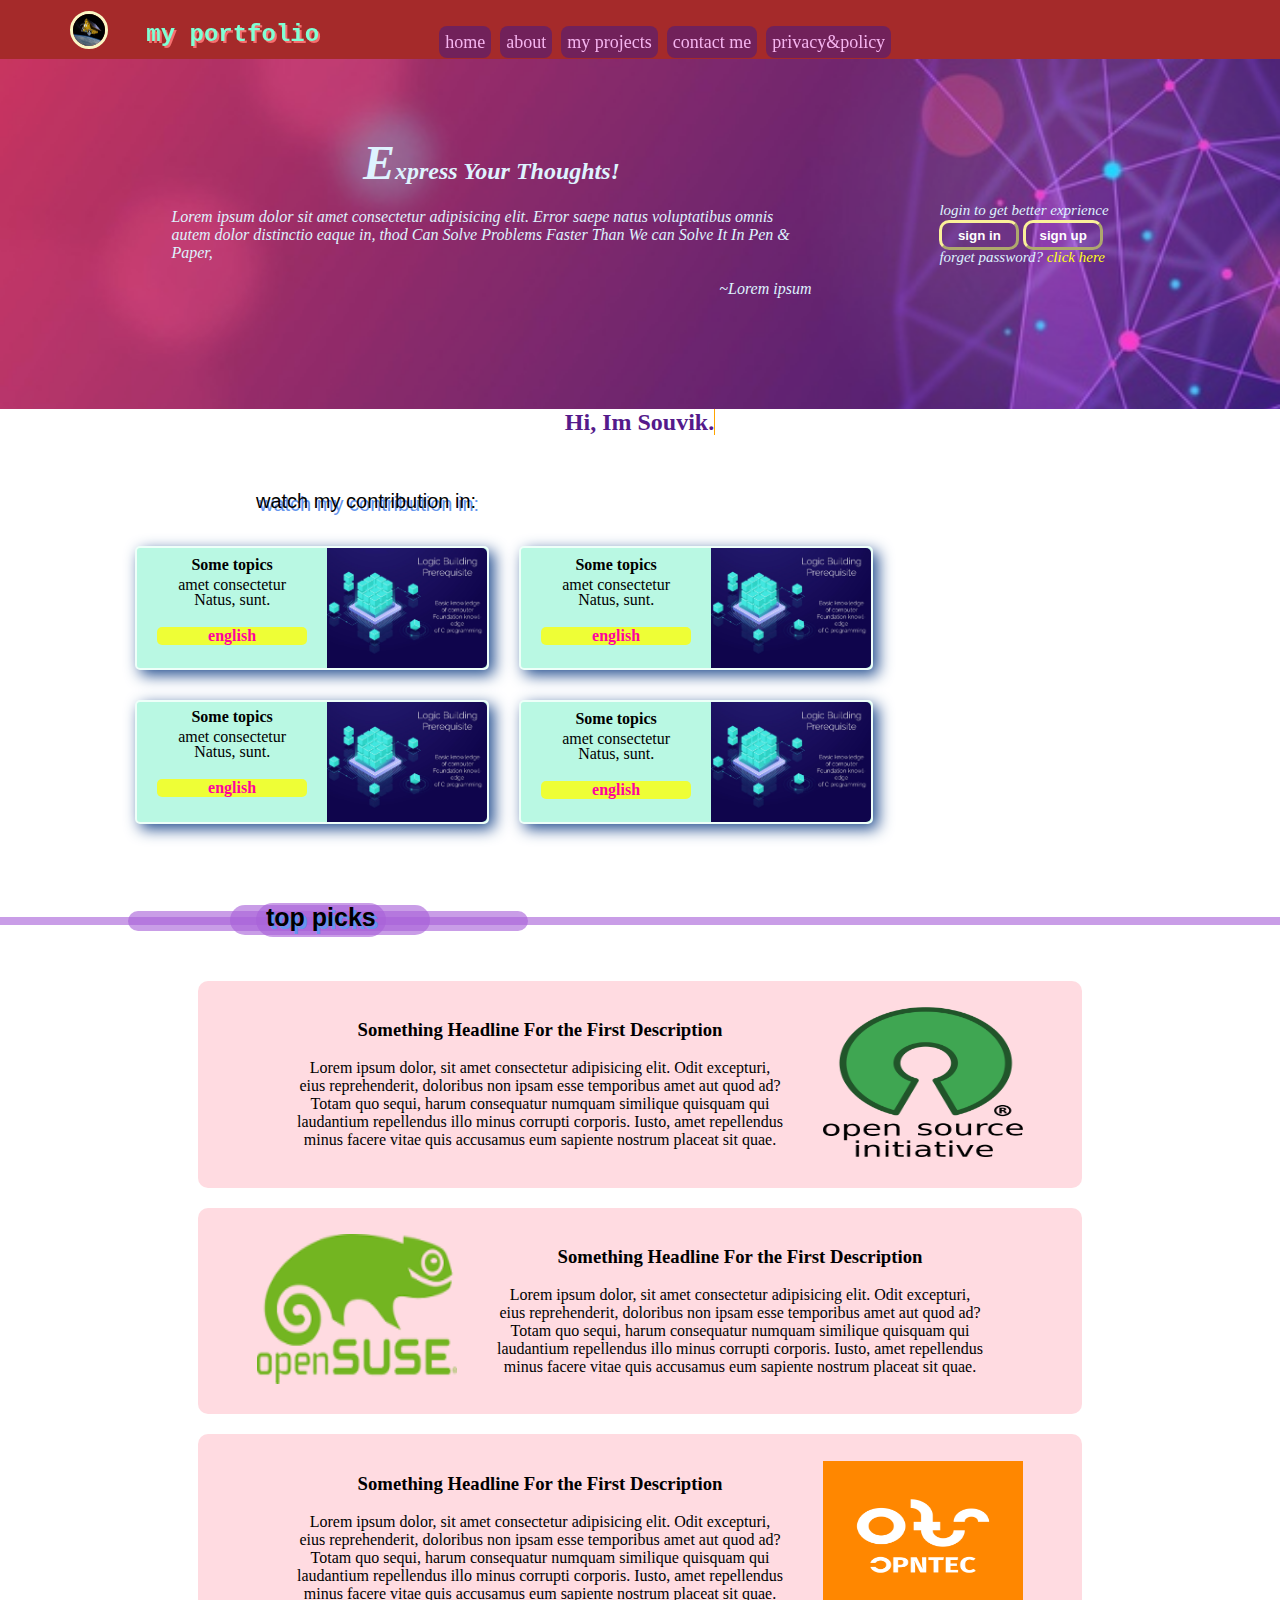
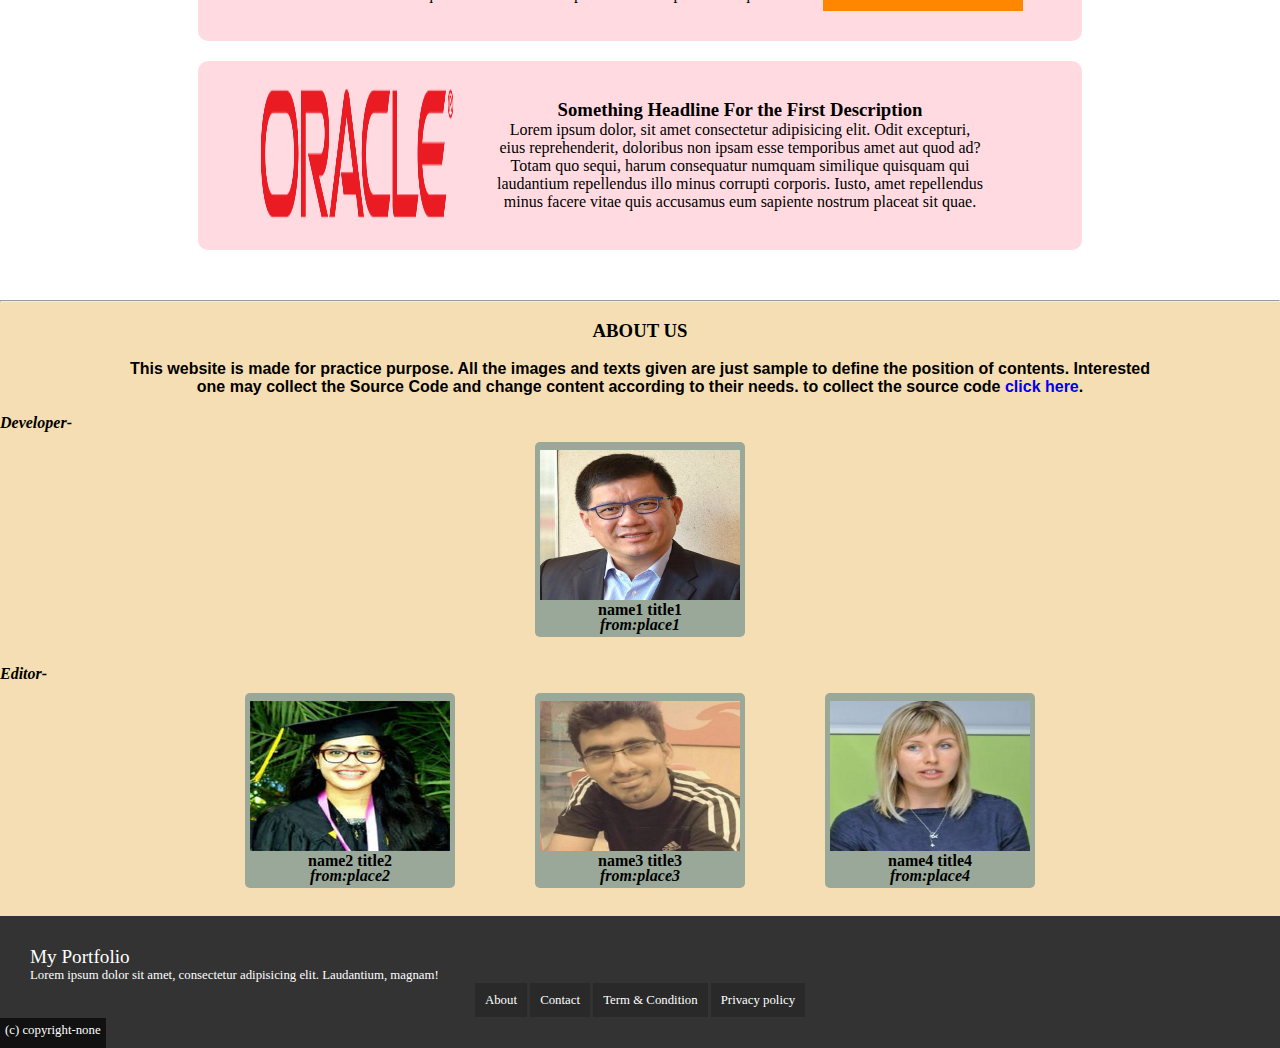
<file: index.html>
<!DOCTYPE html>
<html lang="en">

<head>
  <meta charset="UTF-8">
  <meta name="viewport" content="width=device-width, initial-scale=1.0">
  <title>Document</title>

  <link rel="stylesheet" href="css/index.css">
  <link rel="stylesheet" href="css/4'article_part.css">
  <link rel="stylesheet" href="css/index-card.css">
  <link rel="stylesheet" href="css/footer.css">
  <link rel="stylesheet" href="css/mobile_nav.css">
  <link rel="stylesheet" href="css/media_query.css">
  <script src="js/5'typewriter_style_text.js"></script>
</head>

<body >
  <header class="sticky">

    <img src="images/fontimage.jpg" height=32px; width=32px; class="logo">
    <h2 class="heading">
      my portfolio</h2>
      <nav id="navbar">
        <div style=" position:relative; padding:0px 90px">
          <ul>
            <li><a href=" #home">home</a></li>
            <li><a href="#about">about</a></li>
            <li><a href="#main">my projects</a></li>
            <li><a href="#contact">contact me</a></li>
            <li><a href="#t&c">privacy&policy</a></li>
          </ul>
        </div>
      </nav>
    

       <div class="navigation1">
<div class="dd navigation1">
  <img src="images/hamburger.jpg" alt="nav" height="35px" width="40px" class="dd-btn">
  <div class="dd-content">
      <a href="#"> home</a>
      <a href="#"> about</a>
      <a href="#"> my projects</a>
      <a href="#"> contact me</a>
      <a href="#"> privacy&policy</a>

  </div>
</div>
 

<style>

</style>
</div>

</header>



<!--|||||||||||||||||||||||||||||||||||||| FIRST IMPRESSION ||||||||||||||||||||||||||||||||||||||||||||||--> 
<structure>
  <neck>
    <div class="content" style="font-style:italic; font-weight: 200;">

      <br>

      <div class="contentin">
        <h2 style="text-align: center;">Express Your Thoughts!</h2><BR>Lorem ipsum dolor sit amet consectetur
        adipisicing elit. Error saepe natus voluptatibus omnis autem dolor distinctio eaque in, thod Can Solve Problems
        Faster Than We can Solve It In Pen & Paper,
        <br><br>
        <div style="text-align: right;">~Lorem ipsum</div>
        <br><br>
      </div>
      <div style="font-size: 15px; padding-left: 10%; border: none;">login to get better exprience
        <div style="position: relative; top:1px;">
          <input type="button" value="sign in" id="sign_btn">

          <input type="button" value="sign up" id="sign_btn"
            style=" left: 2%;">
        </div>

        forget password? <a href="#" style="color: yellow;">click here</a>

      </div>



    </div>

    </div>

    <br>

    <h2 class="typewriter">
      <a href="" class="typewrite" data-period="500"
        data-type='[ "Hi, Im Souvik.","welcome to my portfolio website.", "I Love Design.", "I Love to Develop.","and I am stil a learner" ]'>
        <span class="wrap"></span>
      </a>
    </h2>

    <style>
      .typewriter {

        text-align: center;

      }

      * {
        text-decoration: none;
      }
    </style>
  </neck>


  <!--|||||||||||||||||||||||||||||||||MAIN  CONTENT  {START}||||||||||||||||||||||||||||||||||||||||||||||||||-->



  <main style="position: relative; top:10%;"> <br><br><br>

    <div
      style="position: relative; left:20%; font-size: 20px; font-family:Verdana, Geneva, Tahoma, sans-serif;  text-shadow: 3px 3px cornflowerblue; ">
      watch my contribution in:
    </div>
    <br>

    <card>
      <firstrow>
        <div id="card1">
          <div class="card">
            <img src="images/logicbuild.jpg" alt="img" height="120px" weight="80px"
              style="border-top-right-radius:5px; border-bottom-right-radius:5px;">
            <article0>
              <h4 style="text-align:center; margin-top: 8px;">Some topics</h4><br>
              <p class="summery"> amet consectetur Natus, sunt. </p>
              <p class="feature">english</p>
            </article0>
          </div>
        </div>

        <div id="card1">
          <div class="card">
            <img src="images/logicbuild.jpg" alt="img" height="120px" weight="80px"
              style="border-top-right-radius:5px; border-bottom-right-radius:5px;">
            <article0>
              <h4 style="text-align:center;margin-top: 8px;">Some topics</h4><br>
              <p class="summery"> amet consectetur Natus, sunt. </p>
              <p class="feature">english</p>
            </article0>
          </div>
        </div>

      </firstrow>
      <secondrow>
        <div id="card1">
          <div class="card">
            <img src="images/logicbuild.jpg" alt="img" height="120px" weight="80px"
              style="border-top-right-radius:5px; border-bottom-right-radius:5px;">
            <article0>
              <h4 style="text-align:center;margin-top: 6px;">Some topics</h4><br>
              <p class="summery"> amet consectetur Natus, sunt. </p>
              <p class="feature">english</p>
            </article0>
          </div>
        </div>

        <div id="card1">
          <div class="card">
            <img src="images/logicbuild.jpg" alt="img" height="120px" weight="80px"
              style="border-top-right-radius:5px; border-bottom-right-radius:5px;">
            <article0>
              <h4 style="text-align:center;margin-top: 8px;">Some topics</h4><br>
              <p class="summery"> amet consectetur Natus, sunt. </p>
              <p class="feature">english</p>
            </article0>
          </div>
        </div>
      </secondrow>
    </card>






    <!--|||||||||||||||||||||||||||||||||||||OPTIONS {CARD} [MAIN--HERE] |||||||||||||||||||||||||||||||||||||||-->

    <top_picks>
      <div>
        <h2
          style="width: fit-content; background-color: rgba(169, 98, 216, 0.623);  position: relative; left: 20%; top: 64px; padding: 0px 10px 5px; border-radius: 120px; z-index: 5;  font-size: 25px; font-family:Verdana, Geneva, Tahoma, sans-serif; text-shadow: 3px 3px cornflowerblue; ">
          top picks</h2>
        <div style="height:8px; min-width:0px; background-color:rgb(169, 98, 216, 0.623); position:relative; top:44px;">
        </div>
        <div
          style="height:30px; width:200px; background-color:rgb(169, 98, 216, 0.623); position:relative; left: 18%;top: 24px; border-radius:100px; z-index:1; ">
        </div>
        <div
          style="height:20px; width:400px; background-color:rgb(169, 98, 216, 0.623); position:relative; left: 10%;top: 00px; border-radius:100px; z-index:1; ">
        </div>
      </div>

      <div class="total_area">
        <div class="articles">
          <article style="max-width:15cm;">
            <h3 style="text-align:center;">Something Headline For the First Description </h3>
            <br>
            <p style="text-align:center;">Lorem ipsum dolor, sit amet consectetur adipisicing elit. Odit excepturi, eius
              reprehenderit, doloribus
              non ipsam esse temporibus amet aut quod ad? Totam quo sequi, harum consequatur numquam similique quisquam
              qui laudantium repellendus illo minus corrupti corporis. Iusto, amet repellendus minus facere vitae quis
              accusamus eum sapiente nostrum placeat sit quae.</p>
          </article>
          <div><img src="images/Opensource.png" height="150px" width="200px" alt="first image" class="article_img"></div>
        </div>

        <div class="articles reverserow">
          <article style="max-width:15cm;">
            <h3 style="text-align:center;">Something Headline For the First Description </h3>
            <br>
            <p style="text-align:center;">Lorem ipsum dolor, sit amet consectetur adipisicing elit. Odit excepturi, eius
              reprehenderit, doloribus
              non ipsam esse temporibus amet aut quod ad? Totam quo sequi, harum consequatur numquam similique quisquam
              qui laudantium repellendus illo minus corrupti corporis. Iusto, amet repellendus minus facere vitae quis
              accusamus eum sapiente nostrum placeat sit quae.</p>
          </article>
          <div><img src="images/opensuse.png" height="150px" width="200px" alt="first image" class="article_img"></div>
        </div>

        <div class="articles">
          <article style="max-width:15cm;">
            <h3 style="text-align:center;">Something Headline For the First Description </h3>
            <br>
            <p style="text-align:center;">Lorem ipsum dolor, sit amet consectetur adipisicing elit. Odit excepturi, eius
              reprehenderit, doloribus
              non ipsam esse temporibus amet aut quod ad? Totam quo sequi, harum consequatur numquam similique quisquam
              qui laudantium repellendus illo minus corrupti corporis. Iusto, amet repellendus minus facere vitae quis
              accusamus eum sapiente nostrum placeat sit quae.</p>
          </article>
          <div><img src="images/opntec.png" height="150px" width="200px" alt="first image" class="article_img"></div>
        </div>

        <div class="articles reverserow">
          <article style="max-width:15cm;">
            <h3 style="text-align:center;">Something Headline For the First Description </h3>
            <p style="text-align:center;">Lorem ipsum dolor, sit amet consectetur adipisicing elit. Odit excepturi, eius
              reprehenderit, doloribus
              non ipsam esse temporibus amet aut quod ad? Totam quo sequi, harum consequatur numquam similique quisquam
              qui laudantium repellendus illo minus corrupti corporis. Iusto, amet repellendus minus facere vitae quis
              accusamus eum sapiente nostrum placeat sit quae.</p>
          </article>
          <div><img src="images/Oracle.png" height="150px" width="200px" alt="first image" class="article_img"></div>
        </div>

      </div>

    </top_picks>

  </main>

  <!--|||||||||||||||||||||||||||||||||||||||||||||ABOUT US||||||||||||||||||||||||||||||||||||||||||||||||-->

  <hr>
  <div style="background-color: wheat;">
    <br>
    <h3 style="text-align:center">ABOUT US</h3>
    <br>
    <div class="confession">This website is made for practice purpose. All the images and texts
      given are just sample to define the position of contents. Interested one may collect the Source Code and change
      content according to their needs. to collect the source code <a href="https://github.com/8-bit-souvik/portfolio-programme">click here</a>. </div>
    <div>
      <br>
      <i><b>Developer-</b></i>
      <div style="display:flex; align-items:center; justify-content: center;">
         <div class="person">
          <img src="images/person (1).jpg" height="150px" width="200px" alt="developer"><br><b> name1 title1 <br>
            <i>from:place1</i></b></div>
      </div><br>


      <i><b>Editor-</b></i>
      <br>
      <person>
        <div class="person">
          <img src="images/person (2).jpg" height="150px" width="200px" alt="editor" border-radius="5px;"><br><b> name2 title2 <br> <i>from:place2</i></b></div>
        <div class="person">
          <img src="images/person (3).jpg" height="150px" width="200px" alt="editor"><br><b> name3 title3 <br>
            <i>from:place3</i></b></div>
        <div class="person">
          <img src="images/person (4).jpg" height="150px" width="200px" alt="editor"><br><b> name4 title4 <br>
            <i>from:place4</i></b></div>
      </person>
    </div>
    <br>
   
  </div>

 <!--|||||||||||||||||||||||||||||||||||||||||||||| FOOTER ||||||||||||||||||||||||||||||||||||||||||||||||||-->
  <footer>
    <div class="footer-body">
      <div>My Portfolio</div>
      <div>
        <p>Lorem ipsum dolor sit amet, consectetur adipisicing elit. Laudantium, magnam!</p>
        <ul>
          <li><a href="#">About</a></li>
          <li><a href="#">Contact</a></li>
          <li><a href="#">Term & Condition</a></li>
          <li><a href="#">Privacy policy</a></li>
        </ul>
      </div>
    </div>
    <div class="footer-copyright">
     (c) copyright-none
    </div>
  </footer>

  <style>
   
  </style>
  </structure>
</body>


</html>
</file>
<file: css/index.css>
* {
  margin: 0%
}

body{
  max-width: fit-content ;
  overflow-x: hidden;
}


li {
  display: inline;
}

header {
  display: flex;
  background-color: rgb(165, 42, 42);
   padding: 7px;
    height:45px;
     z-index: 100000;
      position:sticky;
       top:-10px;
}

.logo {
  border-radius: 50%;
  border: 3px solid rgb(250, 246, 196);
  position: relative;
  left: 5%;
  top: 8%;
}

.heading{position: relative;
   top:30%;
   left:8%;
    font-weight: 800;
     color: aquamarine;
      text-shadow: 2px 2px rgb(247, 111, 111); 
      font-family: lucida console, monaco,monospace; 
      display:inline;}


#navbar a:link {
  text-decoration: none;
  color: rgb(245, 180, 239);
  margin-right: 5px;
  float: center;
  padding: 6px;
  background-color: #5d1d6db6;
  border-radius: 8px;
  position: relative;
  left: 20%;
  top: 25px;
  display:inline; 
  font-size:18px;
}

#navbar a:hover {
  color: rgb(97, 10, 138);
  background-color: rgb(221, 144, 56);
}

#navbar a:active {
  background-color: rgb(250, 172, 3);
}

#navbar a:visited {
  background-color: rgb(247, 230, 82);
}

body {
  background-repeat: no-repeat;
  
}

.content {z-index: 1;
  margin: auto;
  background-image: url("../images/background.jpg");
  opacity: .9;
  background-color: #cccccc;
  background-size: cover;
  height:350px;
  width: 100%;
  overflow-y: hidden;
  display: inline-flex;
  justify-content: center;
  align-items: center;
  color: rgb(219, 242, 255);
  position: relative;
  top: 1.5%;
  box-shadow: black 50px;
}


.contentin {
  width:50%;

}

.contentin::first-letter {
  font-size: 200%;
}

#sign_btn{
  outline: none;
   border-radius: 10px; 
   border-color: rgb(250, 239, 142); 
   border-width: 3px;
    z-index: 1000;
    height: 30px;
    width:80px; 
    background-color: transparent;
     font-weight: 600; 
     color:#fff
}

#sign_btn:hover{
font-size: 15px;
padding:  4px;
box-shadow: 1px 1px 0 #fff;
}

#sign_btn:after{ animation: shine .5s .2s
ease-in-out forward;
}



person{
  display:flex; text-align: center; justify-content:center
}


.person{
  text-align: center;
   line-height: 15px;
    padding:15px;
     margin:10px 40px;
      background-color:
       rgb(154, 168, 154); border-radius:5px; 
         padding: 8px 5px 5px;
}



.confession{
  width:fit-content;
   margin:0 10%;
    text-align:center;
     font-weight:bolder;
      font-family:'Gill Sans', 'Gill Sans MT', Calibri, 'Trebuchet MS', sans-serif;
}
</file>
<file: css/index-card.css>
card {
           position: relative;
           left:120px;
           
        }

        firstrow {
            display: flex;
        }

        secondrow {
            display: flex;
        }

article0{
    padding:0px 20px;
}

        .card {
            border: 2px solid rgb(238, 255, 249);
            background-color: rgb(185, 248, 227);
            display: flex;
            max-width: 350px;
            max-height: 120px;
            border-radius: 5px;
            box-shadow: 5px 5px 15px rgb(34, 77, 143);
            flex-direction: row-reverse;
            margin: 15px;
        }

        .summery {
            
            max-width: 500px;
            line-height: 15px;
            position: relative;
            bottom: 15px;
            text-align: center;
            justify-content: center;
            padding: 0px 0px;
            
        }

        .feature {
            background-color: rgba(255, 255, 0, 0.76);
            max-width: cover;
            position: relative;
            top: 5px;
            text-align: center;
            color: rgb(255, 2, 158);
            font-weight: bolder;
            border-radius:5px;
        }


        .card:hover {
            transform: scale(1.10);
            box-shadow: 5px 5px 15px rgba(0, 0, 0, 0.6);
        }

        .card {
            transition: 0.3s ease;
            cursor: pointer;
        }
</file>
<file: css/footer.css>
footer{
    color:#fff;
    background: #333;
    position:relative;
    font-size:80%;
  }
  
  .footer-copyright{
    height:20px;
    width:cover;
    background:#111;
    padding:5px;
    position:absolute;
    bottom:0px;
    left:0px;
  }
  
  .footer-body{
    padding:30px;
  }
  
  .footer-body > div:first-child{
    font-size:150%
  }
  
  .footer-body ul {
    list-style-type: none;
    margin:0px;
    padding:10px;
    text-align:center;
  }
  
  .footer-body li > a {
    background-color: rgb(41, 41, 41);
    padding:10px;
    color:white;
    text-decoration:none;
    margin-bottom:7px;
  }
  
  .footer-body li > a:hover{
    background-color: rgb(255, 254, 254);
    color:black
  }
</file>
<file: css/mobile_nav.css>
.dd{
    flex-direction: row-reverse;
    position: relative;
    left:120%;
    display:inline-block;
   }
   
   
   .dd-content{
    position: relative;
    right: 110px;
    background-color: rgb(201, 230, 250);
    width:150px;
    height:0px;
    box-shadow: 0 18px 36px rgb(0, 45, 128), 0 14px 11px rgb(126, 26, 26);
    overflow: hidden;
    transition: .5s;
   }
   
   .dd:hover > .dd-content  {
    height:245px;
    display:block;
   }
   
   .dd-content > a {
    border-bottom: black solid 1px;
    display:block;
    padding:15px;
    text-decoration:none;
    color:black;
   }
   
   .dd-content a:hover{
   background-color:rgb(112, 112, 111);
   color:blanchedalmond;
   }
</file>
<file: css/media_query.css>
@media only screen and (max-width: 940px) {
    #navbar { 
      display:none;
     }
    }
    
    @media only screen and (min-width:940px) {
      .navigation1{
        display:none;
      }
    }
  
      

@media only screen and (max-width: 825px) {
    card {
        position: static;
     }
   
    .feature {
        position: relative;
        bottom: 20px;
        margin: 0;
    }
}


  @media only screen and (max-width:725px){
    person{
      display:flex;
      flex-direction:column;
    }
  }
  
  
  @media only screen and (max-width: 648px) {
    .feature {
        position: relative;
        bottom: 30px;
        margin: 0;
        font-size: 12px;
      
    }
}


@media only screen and (max-width:620px){
    .articles{
         display:flex;
         flex-direction:column;
         padding:2%;
    }
}

    @media only screen and (max-width: 550px) {
      .content { 
        display:block;
       }
       .contentin {
        width:100%;
        padding:0 2px;
      }
     
      }

        

@media only screen and (max-width: 530px) {
    firstrow {
        display: table;
    }

    secondrow {
        display: table;
    }


  @media only screen and (max-width: 440px){
    .heading {
      display:none;
    }
  }
  


    .feature {
        position: relative;
        top: .3px;
    }

}


@media only screen and (max-width: 430px) {
    .feature {
        position: relative;
        bottom: 20px;
        margin: 0;
    }

    .summary {
        margin: 0;
    }
}


@media only screen and (max-width: 415px){
    footer ul li a  {
      display:flex;
      flex-direction:column;
    }
  }


@media only screen and (max-width: 360px) {
    .card {
        border: 2px solid rgb(238, 255, 249);
        max-height: 250px;
        max-width: 160px;
        flex-direction: column;
    }

    .summary {
        text-align: center;
        justify-content: center;
    }

    .card img {
        width: 160px;
        border-top-left-radius: 5px;
        border-bottom-left-radius: 5px;
    }
}
</file>
